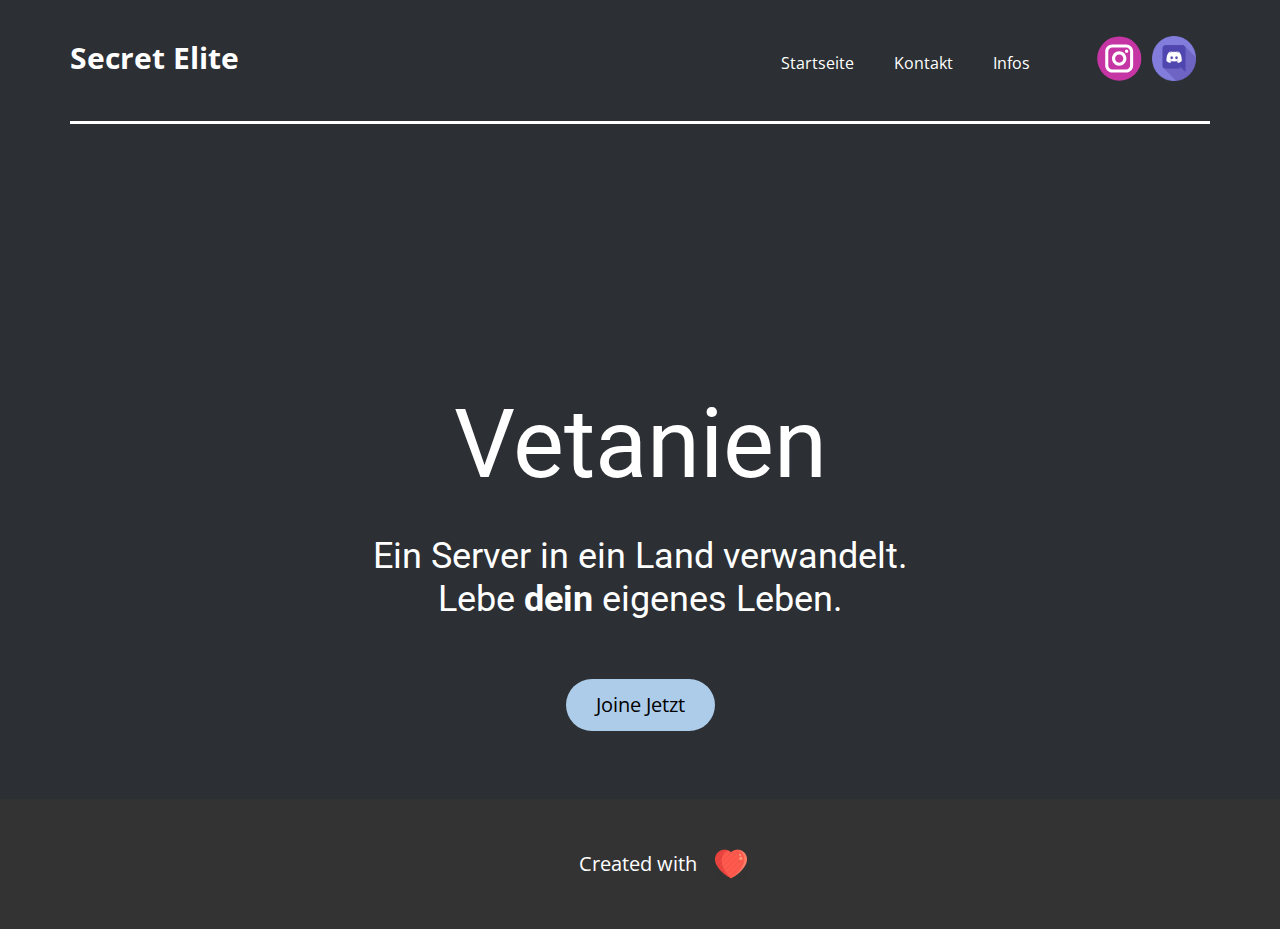
<file: index.html>
<!DOCTYPE html>
<html style="font-size: 16px;" lang="de"><head>
    <meta name="viewport" content="width=device-width, initial-scale=1.0">
    <meta charset="utf-8">
    <meta name="keywords" content="​Vetanien">
    <meta name="description" content="">
    <title>Startseite</title>
    <link rel="stylesheet" href="nicepage.css" media="screen">
<link rel="stylesheet" href="Startseite.css" media="screen">
    <script class="u-script" type="text/javascript" src="jquery-1.9.1.min.js" defer=""></script>
    <script class="u-script" type="text/javascript" src="nicepage.js" "="" defer=""></script>
    <meta name="generator" content="Nicepage 4.16.0, nicepage.com">
    <link id="u-theme-google-font" rel="stylesheet" href="https://fonts.googleapis.com/css?family=Roboto:100,100i,300,300i,400,400i,500,500i,700,700i,900,900i|Open+Sans:300,300i,400,400i,500,500i,600,600i,700,700i,800,800i">
    
    
    
    <script type="application/ld+json">{
		"@context": "http://schema.org",
		"@type": "Organization",
		"name": "",
		"sameAs": []
}</script>
    <meta name="theme-color" content="#478ac9">
    <meta property="og:title" content="Startseite">
    <meta property="og:type" content="website">
  </head>
  <body data-home-page="https://website2686475.nicepage.io/Startseite.html?version=4e5e380f-d900-44ec-9c6c-b306021180a3" data-home-page-title="Startseite" class="u-body u-xl-mode" data-lang="de"><header class="u-align-center-sm u-align-center-xs u-clearfix u-custom-color-1 u-header" id="sec-5c01" data-animation-name="" data-animation-duration="0" data-animation-delay="0" data-animation-direction=""><div class="u-clearfix u-sheet u-sheet-1">
        <p class="u-align-left u-text u-text-default u-text-1">Secret Elite</p>
        <div class="u-social-icons u-spacing-10 u-social-icons-1">
          <a class="u-social-url" title="instagram" target="_blank" href=""><span class="u-icon u-social-icon u-social-instagram u-icon-1"><svg class="u-svg-link" preserveAspectRatio="xMidYMin slice" viewBox="0 0 112 112" style=""><use xlink:href="#svg-71cb"></use></svg><svg class="u-svg-content" viewBox="0 0 112 112" x="0" y="0" id="svg-71cb"><circle fill="currentColor" cx="56.1" cy="56.1" r="55"></circle><path fill="#FFFFFF" d="M55.9,38.2c-9.9,0-17.9,8-17.9,17.9C38,66,46,74,55.9,74c9.9,0,17.9-8,17.9-17.9C73.8,46.2,65.8,38.2,55.9,38.2
            z M55.9,66.4c-5.7,0-10.3-4.6-10.3-10.3c-0.1-5.7,4.6-10.3,10.3-10.3c5.7,0,10.3,4.6,10.3,10.3C66.2,61.8,61.6,66.4,55.9,66.4z"></path><path fill="#FFFFFF" d="M74.3,33.5c-2.3,0-4.2,1.9-4.2,4.2s1.9,4.2,4.2,4.2s4.2-1.9,4.2-4.2S76.6,33.5,74.3,33.5z"></path><path fill="#FFFFFF" d="M73.1,21.3H38.6c-9.7,0-17.5,7.9-17.5,17.5v34.5c0,9.7,7.9,17.6,17.5,17.6h34.5c9.7,0,17.5-7.9,17.5-17.5V38.8
            C90.6,29.1,82.7,21.3,73.1,21.3z M83,73.3c0,5.5-4.5,9.9-9.9,9.9H38.6c-5.5,0-9.9-4.5-9.9-9.9V38.8c0-5.5,4.5-9.9,9.9-9.9h34.5
            c5.5,0,9.9,4.5,9.9,9.9V73.3z"></path></svg></span>
          </a>
          <a class="u-social-url" target="_blank" data-type="Custom" title="Custom" href=""><span class="u-file-icon u-icon u-social-custom u-social-icon u-icon-2"><img src="images/906361.png" alt=""></span>
          </a>
        </div>
        <nav class="u-align-left u-menu u-menu-one-level u-offcanvas u-menu-1">
          <div class="menu-collapse" style="font-size: 1rem;">
            <a class="u-button-style u-nav-link" href="#">
              <svg class="u-svg-link" preserveAspectRatio="xMidYMin slice" viewBox="0 0 302 302" style=""><use xlink:href="#svg-8a8f"></use></svg>
              <svg xmlns="http://www.w3.org/2000/svg" xmlns:xlink="http://www.w3.org/1999/xlink" version="1.1" id="svg-8a8f" x="0px" y="0px" viewBox="0 0 302 302" style="enable-background:new 0 0 302 302;" xml:space="preserve" class="u-svg-content"><g><rect y="36" width="302" height="30"></rect><rect y="236" width="302" height="30"></rect><rect y="136" width="302" height="30"></rect>
</g><g></g><g></g><g></g><g></g><g></g><g></g><g></g><g></g><g></g><g></g><g></g><g></g><g></g><g></g><g></g></svg>
            </a>
          </div>
          <div class="u-custom-menu u-nav-container">
            <ul class="u-nav u-unstyled u-nav-1"><li class="u-nav-item"><a class="u-button-style u-nav-link">Startseite</a>
</li><li class="u-nav-item"><a class="u-button-style u-nav-link">Kontakt</a>
</li><li class="u-nav-item"><a class="u-button-style u-nav-link">Infos</a>
</li></ul>
          </div>
          <div class="u-custom-menu u-nav-container-collapse">
            <div class="u-align-center u-black u-container-style u-inner-container-layout u-opacity u-opacity-95 u-sidenav">
              <div class="u-inner-container-layout u-sidenav-overflow">
                <div class="u-menu-close"></div>
                <ul class="u-align-center u-nav u-popupmenu-items u-unstyled u-nav-2"><li class="u-nav-item"><a class="u-button-style u-nav-link">Startseite</a>
</li><li class="u-nav-item"><a class="u-button-style u-nav-link">Kontakt</a>
</li><li class="u-nav-item"><a class="u-button-style u-nav-link">Infos</a>
</li></ul>
              </div>
            </div>
            <div class="u-black u-menu-overlay u-opacity u-opacity-70"></div>
          </div>
        </nav>
        <div class="u-border-3 u-border-white u-expanded-width u-line u-line-horizontal u-line-1"></div>
      </div></header>
    <section class="u-clearfix u-custom-color-1 u-section-1" id="sec-8d65">
      <div class="u-clearfix u-sheet u-sheet-1">
        <div class="u-clearfix u-expanded-width u-gutter-10 u-layout-wrap u-layout-wrap-1">
          <div class="u-gutter-0 u-layout">
            <div class="u-layout-row">
              <div class="u-container-style u-layout-cell u-size-60 u-layout-cell-1">
                <div class="u-container-layout u-container-layout-1">
                  <h2 class="u-align-center u-hover-feature u-text u-text-1" data-animation-name="" data-animation-duration="0" data-animation-direction=""> Vetanie​n</h2>
                  <h5 class="u-align-center u-text u-text-default u-text-2"> Ein Server in ein Land verwandelt.<br>Lebe <span style="font-weight: 700;">dein</span> eigenes Leben.
                  </h5>
                </div>
              </div>
            </div>
          </div>
        </div>
        <a href="#" class="u-btn u-btn-round u-button-style u-radius-50 u-btn-1">Joine Jetzt</a>
      </div>
      
    </section>
    
    
    
    <footer class="u-align-center u-clearfix u-footer u-grey-80 u-footer" id="sec-c961"><div class="u-clearfix u-sheet u-sheet-1">
        <p class="u-small-text u-text u-text-default u-text-variant u-text-1">Created with&nbsp;</p><span class="u-file-icon u-icon u-icon-1"><img src="images/210545.png" alt=""></span>
      </div></footer>
    
  
</body></html>
</file>
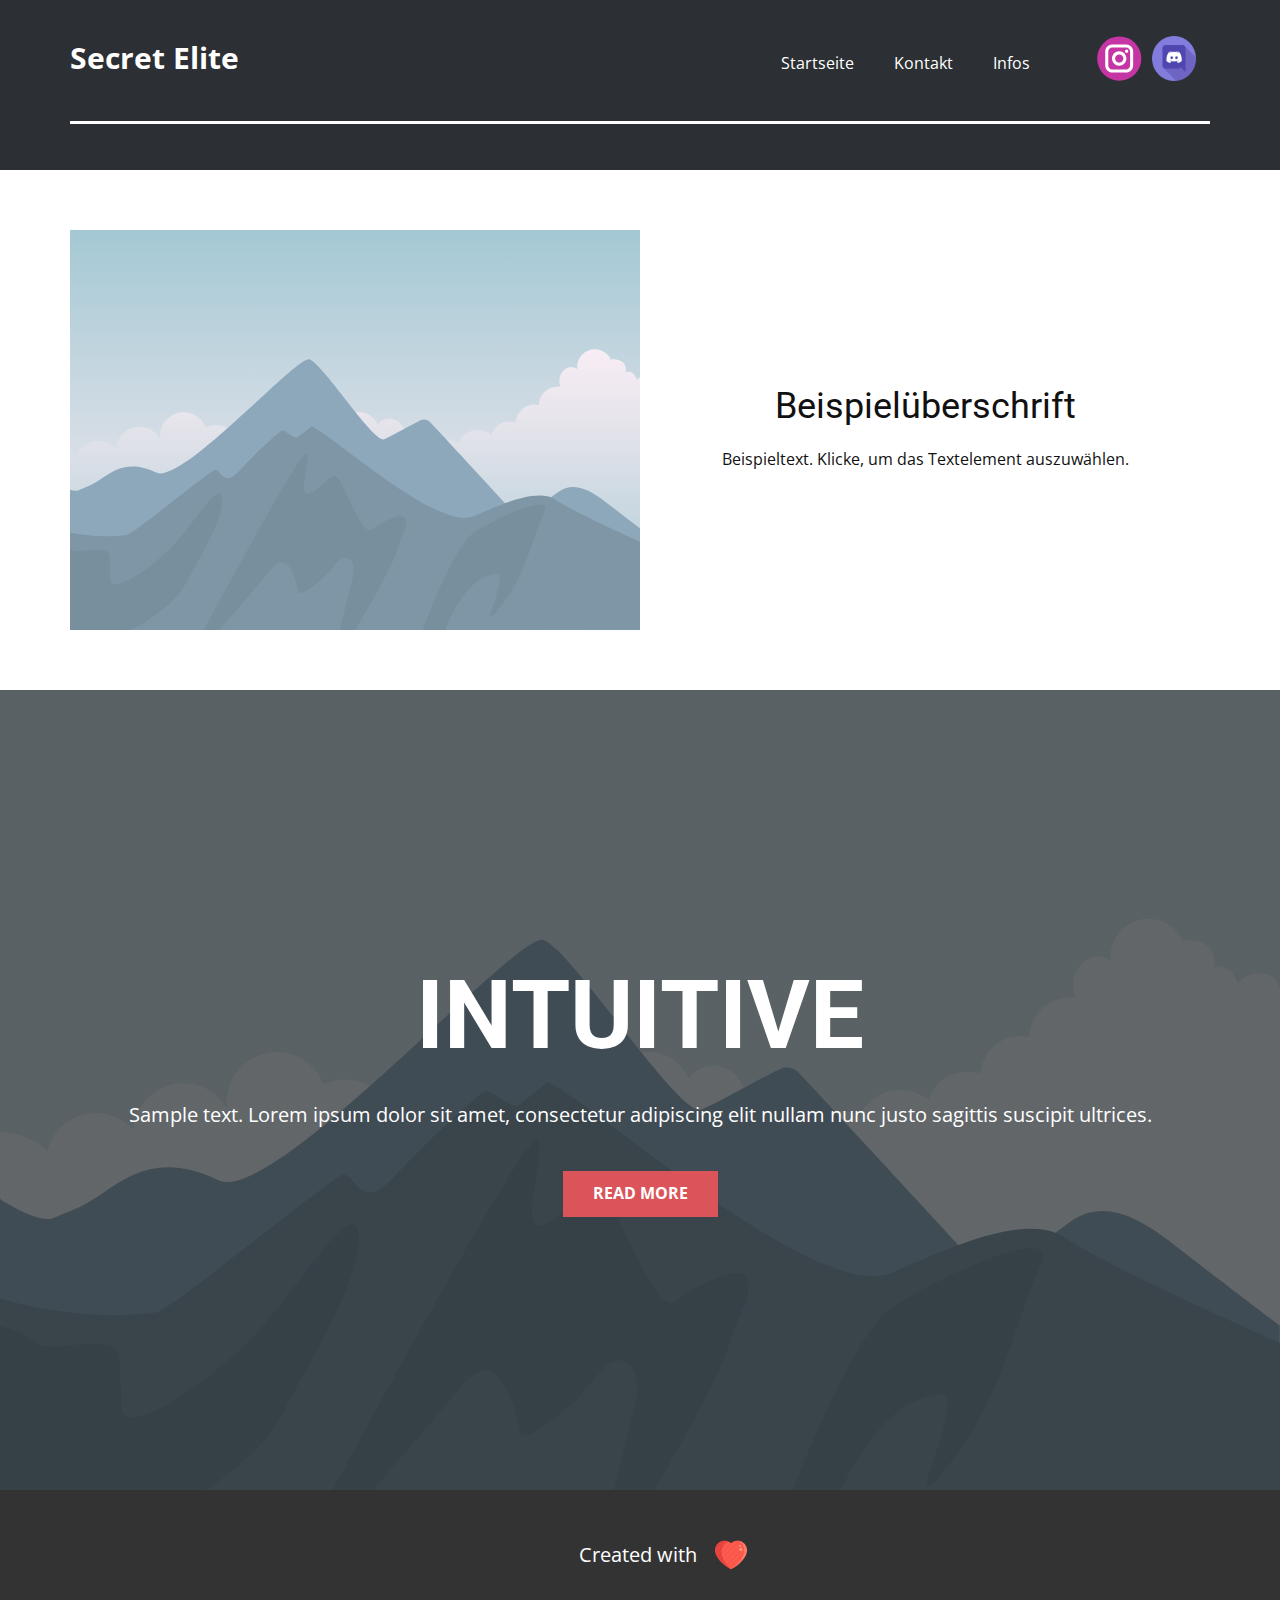
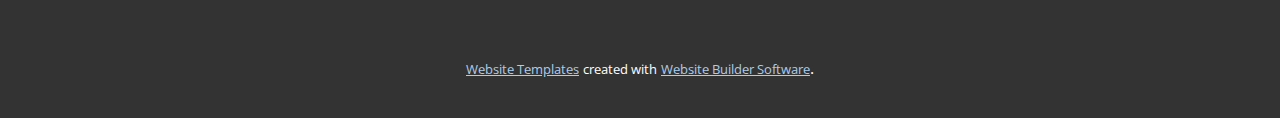
<file: Seite-1.html>
<!DOCTYPE html>
<html style="font-size: 16px;" lang="de"><head>
    <meta name="viewport" content="width=device-width, initial-scale=1.0">
    <meta charset="utf-8">
    <meta name="keywords" content="INTUITIVE">
    <meta name="description" content="">
    <title>Seite 1</title>
    <link rel="stylesheet" href="nicepage.css" media="screen">
<link rel="stylesheet" href="Seite-1.css" media="screen">
    <script class="u-script" type="text/javascript" src="jquery-1.9.1.min.js" defer=""></script>
    <script class="u-script" type="text/javascript" src="nicepage.js" "="" defer=""></script>
    <meta name="generator" content="Nicepage 4.16.0, nicepage.com">
    <link id="u-theme-google-font" rel="stylesheet" href="https://fonts.googleapis.com/css?family=Roboto:100,100i,300,300i,400,400i,500,500i,700,700i,900,900i|Open+Sans:300,300i,400,400i,500,500i,600,600i,700,700i,800,800i">
    
    
    
    
    <script type="application/ld+json">{
		"@context": "http://schema.org",
		"@type": "Organization",
		"name": "",
		"sameAs": []
}</script>
    <meta name="theme-color" content="#478ac9">
    <meta property="og:title" content="Seite 1">
    <meta property="og:type" content="website">
  </head>
  <body class="u-body u-xl-mode" data-lang="de"><header class="u-align-center-sm u-align-center-xs u-clearfix u-custom-color-1 u-header" id="sec-5c01" data-animation-name="" data-animation-duration="0" data-animation-delay="0" data-animation-direction=""><div class="u-clearfix u-sheet u-sheet-1">
        <p class="u-align-left u-text u-text-default u-text-1">Secret Elite</p>
        <div class="u-social-icons u-spacing-10 u-social-icons-1">
          <a class="u-social-url" title="instagram" target="_blank" href=""><span class="u-icon u-social-icon u-social-instagram u-icon-1"><svg class="u-svg-link" preserveAspectRatio="xMidYMin slice" viewBox="0 0 112 112" style=""><use xlink:href="#svg-71cb"></use></svg><svg class="u-svg-content" viewBox="0 0 112 112" x="0" y="0" id="svg-71cb"><circle fill="currentColor" cx="56.1" cy="56.1" r="55"></circle><path fill="#FFFFFF" d="M55.9,38.2c-9.9,0-17.9,8-17.9,17.9C38,66,46,74,55.9,74c9.9,0,17.9-8,17.9-17.9C73.8,46.2,65.8,38.2,55.9,38.2
            z M55.9,66.4c-5.7,0-10.3-4.6-10.3-10.3c-0.1-5.7,4.6-10.3,10.3-10.3c5.7,0,10.3,4.6,10.3,10.3C66.2,61.8,61.6,66.4,55.9,66.4z"></path><path fill="#FFFFFF" d="M74.3,33.5c-2.3,0-4.2,1.9-4.2,4.2s1.9,4.2,4.2,4.2s4.2-1.9,4.2-4.2S76.6,33.5,74.3,33.5z"></path><path fill="#FFFFFF" d="M73.1,21.3H38.6c-9.7,0-17.5,7.9-17.5,17.5v34.5c0,9.7,7.9,17.6,17.5,17.6h34.5c9.7,0,17.5-7.9,17.5-17.5V38.8
            C90.6,29.1,82.7,21.3,73.1,21.3z M83,73.3c0,5.5-4.5,9.9-9.9,9.9H38.6c-5.5,0-9.9-4.5-9.9-9.9V38.8c0-5.5,4.5-9.9,9.9-9.9h34.5
            c5.5,0,9.9,4.5,9.9,9.9V73.3z"></path></svg></span>
          </a>
          <a class="u-social-url" target="_blank" data-type="Custom" title="Custom" href=""><span class="u-file-icon u-icon u-social-custom u-social-icon u-icon-2"><img src="images/906361.png" alt=""></span>
          </a>
        </div>
        <nav class="u-align-left u-menu u-menu-one-level u-offcanvas u-menu-1">
          <div class="menu-collapse" style="font-size: 1rem;">
            <a class="u-button-style u-nav-link" href="#">
              <svg class="u-svg-link" preserveAspectRatio="xMidYMin slice" viewBox="0 0 302 302" style=""><use xlink:href="#svg-8a8f"></use></svg>
              <svg xmlns="http://www.w3.org/2000/svg" xmlns:xlink="http://www.w3.org/1999/xlink" version="1.1" id="svg-8a8f" x="0px" y="0px" viewBox="0 0 302 302" style="enable-background:new 0 0 302 302;" xml:space="preserve" class="u-svg-content"><g><rect y="36" width="302" height="30"></rect><rect y="236" width="302" height="30"></rect><rect y="136" width="302" height="30"></rect>
</g><g></g><g></g><g></g><g></g><g></g><g></g><g></g><g></g><g></g><g></g><g></g><g></g><g></g><g></g><g></g></svg>
            </a>
          </div>
          <div class="u-custom-menu u-nav-container">
            <ul class="u-nav u-unstyled u-nav-1"><li class="u-nav-item"><a class="u-button-style u-nav-link">Startseite</a>
</li><li class="u-nav-item"><a class="u-button-style u-nav-link">Kontakt</a>
</li><li class="u-nav-item"><a class="u-button-style u-nav-link">Infos</a>
</li></ul>
          </div>
          <div class="u-custom-menu u-nav-container-collapse">
            <div class="u-align-center u-black u-container-style u-inner-container-layout u-opacity u-opacity-95 u-sidenav">
              <div class="u-inner-container-layout u-sidenav-overflow">
                <div class="u-menu-close"></div>
                <ul class="u-align-center u-nav u-popupmenu-items u-unstyled u-nav-2"><li class="u-nav-item"><a class="u-button-style u-nav-link">Startseite</a>
</li><li class="u-nav-item"><a class="u-button-style u-nav-link">Kontakt</a>
</li><li class="u-nav-item"><a class="u-button-style u-nav-link">Infos</a>
</li></ul>
              </div>
            </div>
            <div class="u-black u-menu-overlay u-opacity u-opacity-70"></div>
          </div>
        </nav>
        <div class="u-border-3 u-border-white u-expanded-width u-line u-line-horizontal u-line-1"></div>
      </div></header>
    <section class="u-clearfix u-section-1" id="sec-8305">
      <div class="u-clearfix u-sheet u-sheet-1">
        <div class="u-clearfix u-expanded-width u-layout-wrap u-layout-wrap-1">
          <div class="u-layout">
            <div class="u-layout-row">
              <div class="u-container-style u-image u-layout-cell u-size-30 u-image-1" data-image-width="400" data-image-height="265">
                <div class="u-container-layout u-container-layout-1"></div>
              </div>
              <div class="u-align-center u-container-style u-layout-cell u-size-30 u-layout-cell-2">
                <div class="u-container-layout u-valign-middle u-container-layout-2">
                  <h2 class="u-text u-text-default u-text-1">Beispielüberschrift</h2>
                  <p class="u-text u-text-default u-text-2">Beispieltext. Klicke, um das Textelement auszuwählen.</p>
                </div>
              </div>
            </div>
          </div>
        </div>
      </div>
    </section>
    <section class="u-align-center u-clearfix u-image u-shading u-section-2" src="" data-image-width="256" data-image-height="256" id="sec-8e14">
      <div class="u-clearfix u-sheet u-valign-middle u-sheet-1">
        <h1 class="u-text u-text-default u-title u-text-1">INTUITIVE</h1>
        <p class="u-large-text u-text u-text-default u-text-variant u-text-2">Sample text. Lorem ipsum dolor sit amet, consectetur adipiscing elit nullam nunc justo sagittis suscipit ultrices.</p>
        <a href="#" class="u-btn u-button-style u-palette-2-base u-btn-1">Read More</a>
      </div>
    </section>
    
    
    
    <footer class="u-align-center u-clearfix u-footer u-grey-80 u-footer" id="sec-c961"><div class="u-clearfix u-sheet u-sheet-1">
        <p class="u-small-text u-text u-text-default u-text-variant u-text-1">Created with&nbsp;</p><span class="u-file-icon u-icon u-icon-1"><img src="images/210545.png" alt=""></span>
      </div></footer>
    <section class="u-backlink u-clearfix u-grey-80">
      <a class="u-link" href="https://nicepage.com/website-templates" target="_blank">
        <span>Website Templates</span>
      </a>
      <p class="u-text">
        <span>created with</span>
      </p>
      <a class="u-link" href="" target="_blank">
        <span>Website Builder Software</span>
      </a>. 
    </section>
  
</body></html>
</file>
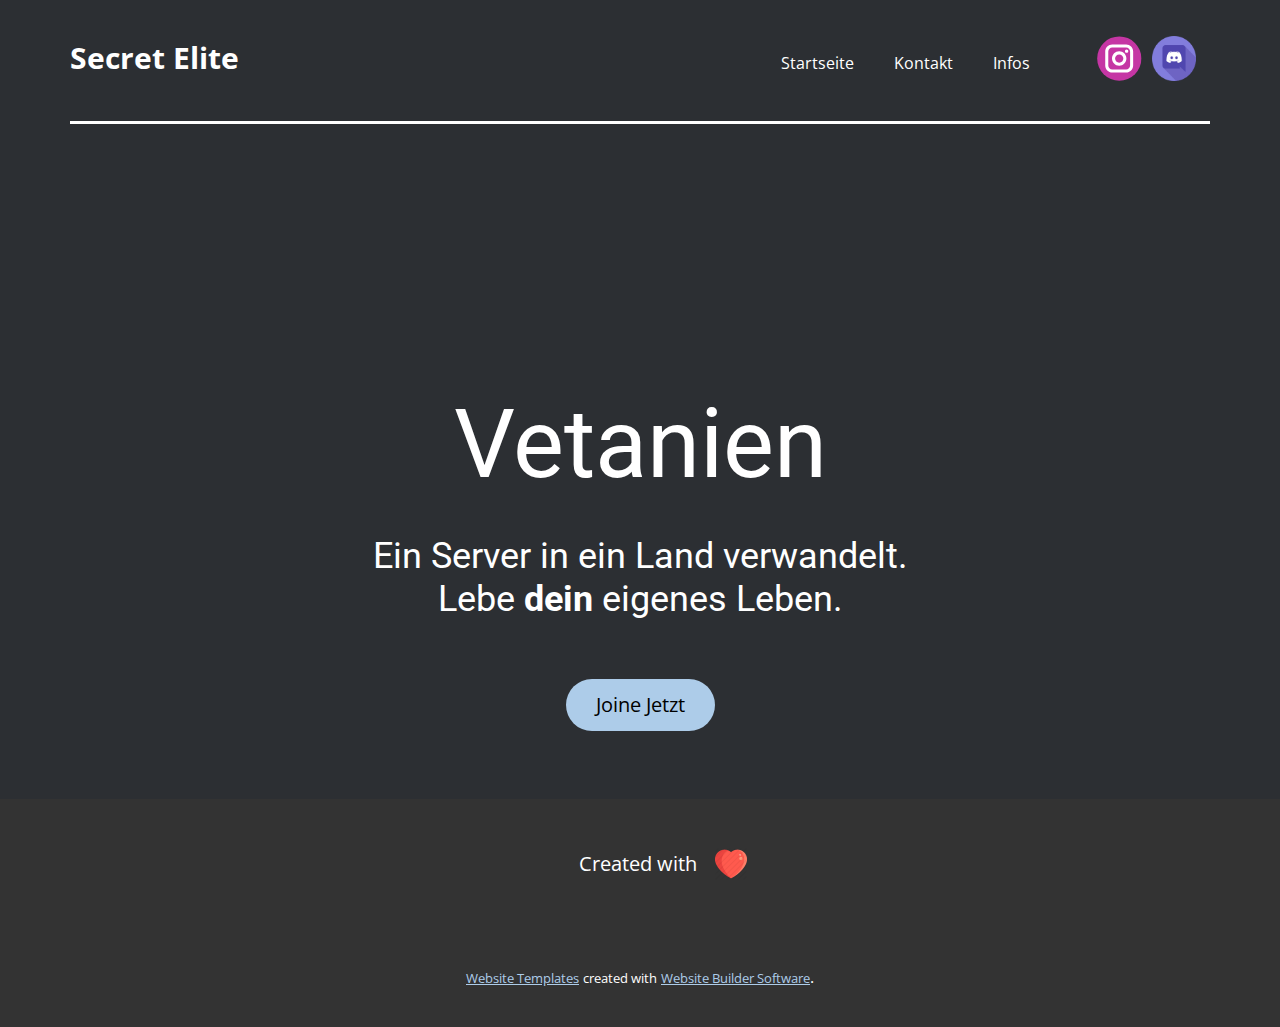
<file: Startseite.html>
<!DOCTYPE html>
<html style="font-size: 16px;" lang="de"><head>
    <meta name="viewport" content="width=device-width, initial-scale=1.0">
    <meta charset="utf-8">
    <meta name="keywords" content="​Vetanien">
    <meta name="description" content="">
    <title>Startseite</title>
    <link rel="stylesheet" href="nicepage.css" media="screen">
<link rel="stylesheet" href="Startseite.css" media="screen">
    <script class="u-script" type="text/javascript" src="jquery-1.9.1.min.js" defer=""></script>
    <script class="u-script" type="text/javascript" src="nicepage.js" "="" defer=""></script>
    <meta name="generator" content="Nicepage 4.16.0, nicepage.com">
    <link id="u-theme-google-font" rel="stylesheet" href="https://fonts.googleapis.com/css?family=Roboto:100,100i,300,300i,400,400i,500,500i,700,700i,900,900i|Open+Sans:300,300i,400,400i,500,500i,600,600i,700,700i,800,800i">
    
    
    
    <script type="application/ld+json">{
		"@context": "http://schema.org",
		"@type": "Organization",
		"name": "",
		"sameAs": []
}</script>
    <meta name="theme-color" content="#478ac9">
    <meta property="og:title" content="Startseite">
    <meta property="og:type" content="website">
  </head>
  <body class="u-body u-xl-mode" data-lang="de"><header class="u-align-center-sm u-align-center-xs u-clearfix u-custom-color-1 u-header" id="sec-5c01" data-animation-name="" data-animation-duration="0" data-animation-delay="0" data-animation-direction=""><div class="u-clearfix u-sheet u-sheet-1">
        <p class="u-align-left u-text u-text-default u-text-1">Secret Elite</p>
        <div class="u-social-icons u-spacing-10 u-social-icons-1">
          <a class="u-social-url" title="instagram" target="_blank" href=""><span class="u-icon u-social-icon u-social-instagram u-icon-1"><svg class="u-svg-link" preserveAspectRatio="xMidYMin slice" viewBox="0 0 112 112" style=""><use xlink:href="#svg-71cb"></use></svg><svg class="u-svg-content" viewBox="0 0 112 112" x="0" y="0" id="svg-71cb"><circle fill="currentColor" cx="56.1" cy="56.1" r="55"></circle><path fill="#FFFFFF" d="M55.9,38.2c-9.9,0-17.9,8-17.9,17.9C38,66,46,74,55.9,74c9.9,0,17.9-8,17.9-17.9C73.8,46.2,65.8,38.2,55.9,38.2
            z M55.9,66.4c-5.7,0-10.3-4.6-10.3-10.3c-0.1-5.7,4.6-10.3,10.3-10.3c5.7,0,10.3,4.6,10.3,10.3C66.2,61.8,61.6,66.4,55.9,66.4z"></path><path fill="#FFFFFF" d="M74.3,33.5c-2.3,0-4.2,1.9-4.2,4.2s1.9,4.2,4.2,4.2s4.2-1.9,4.2-4.2S76.6,33.5,74.3,33.5z"></path><path fill="#FFFFFF" d="M73.1,21.3H38.6c-9.7,0-17.5,7.9-17.5,17.5v34.5c0,9.7,7.9,17.6,17.5,17.6h34.5c9.7,0,17.5-7.9,17.5-17.5V38.8
            C90.6,29.1,82.7,21.3,73.1,21.3z M83,73.3c0,5.5-4.5,9.9-9.9,9.9H38.6c-5.5,0-9.9-4.5-9.9-9.9V38.8c0-5.5,4.5-9.9,9.9-9.9h34.5
            c5.5,0,9.9,4.5,9.9,9.9V73.3z"></path></svg></span>
          </a>
          <a class="u-social-url" target="_blank" data-type="Custom" title="Custom" href=""><span class="u-file-icon u-icon u-social-custom u-social-icon u-icon-2"><img src="images/906361.png" alt=""></span>
          </a>
        </div>
        <nav class="u-align-left u-menu u-menu-one-level u-offcanvas u-menu-1">
          <div class="menu-collapse" style="font-size: 1rem;">
            <a class="u-button-style u-nav-link" href="#">
              <svg class="u-svg-link" preserveAspectRatio="xMidYMin slice" viewBox="0 0 302 302" style=""><use xlink:href="#svg-8a8f"></use></svg>
              <svg xmlns="http://www.w3.org/2000/svg" xmlns:xlink="http://www.w3.org/1999/xlink" version="1.1" id="svg-8a8f" x="0px" y="0px" viewBox="0 0 302 302" style="enable-background:new 0 0 302 302;" xml:space="preserve" class="u-svg-content"><g><rect y="36" width="302" height="30"></rect><rect y="236" width="302" height="30"></rect><rect y="136" width="302" height="30"></rect>
</g><g></g><g></g><g></g><g></g><g></g><g></g><g></g><g></g><g></g><g></g><g></g><g></g><g></g><g></g><g></g></svg>
            </a>
          </div>
          <div class="u-custom-menu u-nav-container">
            <ul class="u-nav u-unstyled u-nav-1"><li class="u-nav-item"><a class="u-button-style u-nav-link">Startseite</a>
</li><li class="u-nav-item"><a class="u-button-style u-nav-link">Kontakt</a>
</li><li class="u-nav-item"><a class="u-button-style u-nav-link">Infos</a>
</li></ul>
          </div>
          <div class="u-custom-menu u-nav-container-collapse">
            <div class="u-align-center u-black u-container-style u-inner-container-layout u-opacity u-opacity-95 u-sidenav">
              <div class="u-inner-container-layout u-sidenav-overflow">
                <div class="u-menu-close"></div>
                <ul class="u-align-center u-nav u-popupmenu-items u-unstyled u-nav-2"><li class="u-nav-item"><a class="u-button-style u-nav-link">Startseite</a>
</li><li class="u-nav-item"><a class="u-button-style u-nav-link">Kontakt</a>
</li><li class="u-nav-item"><a class="u-button-style u-nav-link">Infos</a>
</li></ul>
              </div>
            </div>
            <div class="u-black u-menu-overlay u-opacity u-opacity-70"></div>
          </div>
        </nav>
        <div class="u-border-3 u-border-white u-expanded-width u-line u-line-horizontal u-line-1"></div>
      </div></header>
    <section class="u-clearfix u-custom-color-1 u-section-1" id="sec-8d65">
      <div class="u-clearfix u-sheet u-sheet-1">
        <div class="u-clearfix u-expanded-width u-gutter-10 u-layout-wrap u-layout-wrap-1">
          <div class="u-gutter-0 u-layout">
            <div class="u-layout-row">
              <div class="u-container-style u-layout-cell u-size-60 u-layout-cell-1">
                <div class="u-container-layout u-container-layout-1">
                  <h2 class="u-align-center u-hover-feature u-text u-text-1" data-animation-name="" data-animation-duration="0" data-animation-direction=""> Vetanie​n</h2>
                  <h5 class="u-align-center u-text u-text-default u-text-2"> Ein Server in ein Land verwandelt.<br>Lebe <span style="font-weight: 700;">dein</span> eigenes Leben.
                  </h5>
                </div>
              </div>
            </div>
          </div>
        </div>
        <a href="#" class="u-btn u-btn-round u-button-style u-radius-50 u-btn-1">Joine Jetzt</a>
      </div>
      
    </section>
    
    
    
    <footer class="u-align-center u-clearfix u-footer u-grey-80 u-footer" id="sec-c961"><div class="u-clearfix u-sheet u-sheet-1">
        <p class="u-small-text u-text u-text-default u-text-variant u-text-1">Created with&nbsp;</p><span class="u-file-icon u-icon u-icon-1"><img src="images/210545.png" alt=""></span>
      </div></footer>
    <section class="u-backlink u-clearfix u-grey-80">
      <a class="u-link" href="https://nicepage.com/website-templates" target="_blank">
        <span>Website Templates</span>
      </a>
      <p class="u-text">
        <span>created with</span>
      </p>
      <a class="u-link" href="" target="_blank">
        <span>Website Builder Software</span>
      </a>. 
    </section>
  
</body></html>
</file>
